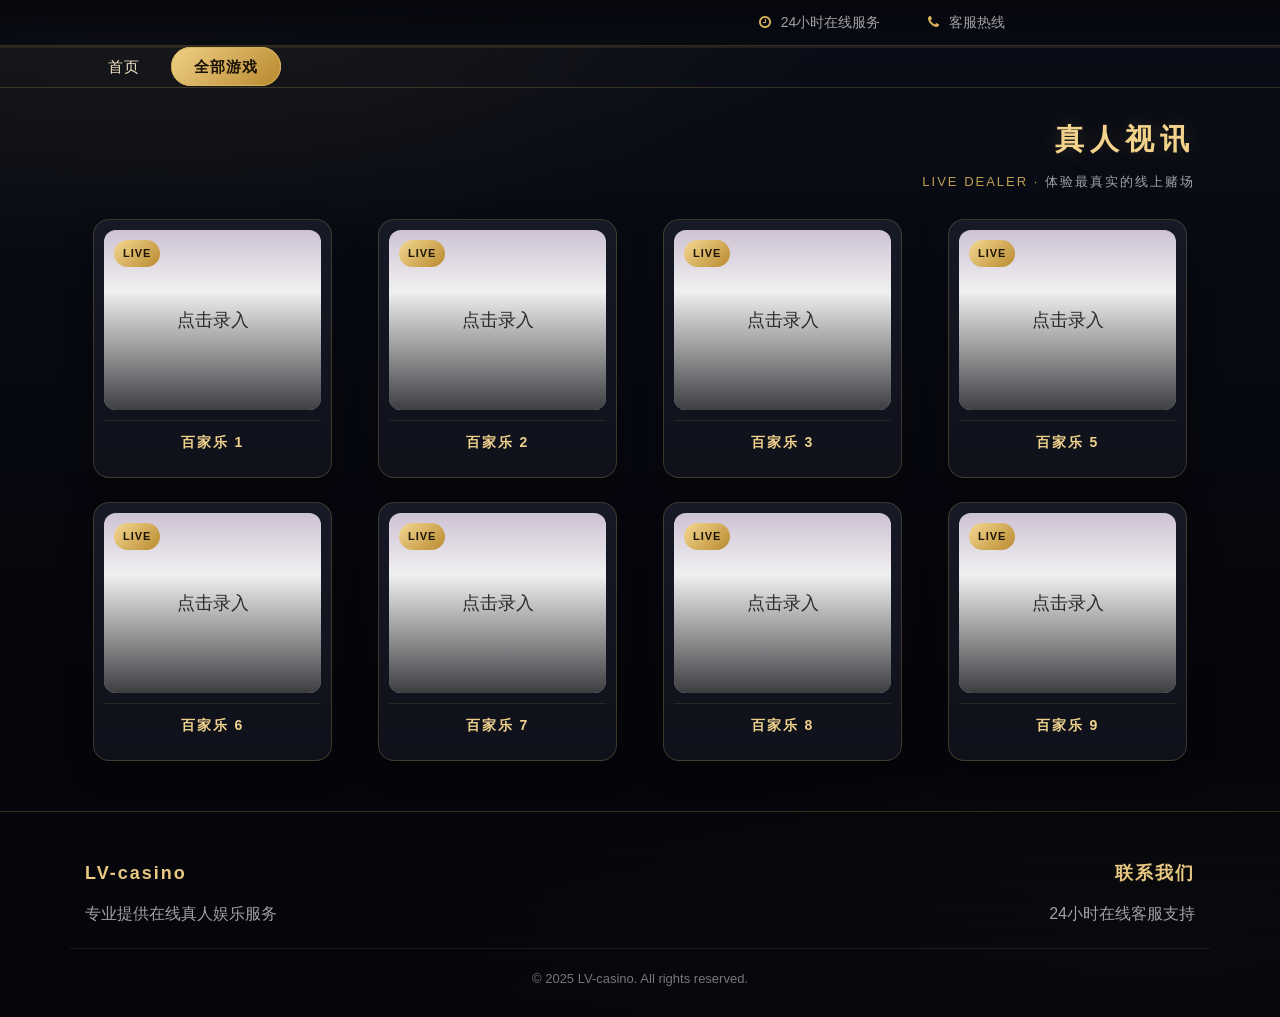
<file: index.html>
﻿<!DOCTYPE html>
<html lang="zh-cn">


<!-- Mirrored from tb.lva-online.vip/index1.html by HTTrack Website Copier/3.x [XR&CO'2014], Sun, 29 Mar 2026 07:07:37 GMT -->
<head>
  <meta charset="utf-8">
  <meta name="viewport" content="width=device-width, initial-scale=1">
  <meta name="description" content="LV-casino - 真人娱乐在线平台">
  <title>LV-casino</title>
  <link href="css/bootstrap.css" rel="stylesheet">
  <link href="css/font-awesome.css" rel="stylesheet">
  <link href="css/custom.css" rel="stylesheet">
</head>

<body>
  <div id="home" class="container-fluid">
    <header class="row header-top">
      <div class="container">
        <div class="row">
          <div class="col-lg-4 col-md-4 col-sm-6 col-xs-12">
            <a class="main-logo" href="#" style="display:none;">
              <img src="assets/img/logo.png" class="main-logo img-responsive" alt="GAME">
            </a>
          </div>
          <div class="col-lg-8 col-md-8 col-sm-6 hidden-xs">
            <div class="header-info text-right">
              <span style="margin-right: 20px;"><i class="fa fa-clock-o"></i> 24小时在线服务</span>
              <span><i class="fa fa-phone"></i> 客服热线</span>
            </div>
          </div>
        </div>
      </div>
    </header>

    <nav class="row home-mega-menu navbar navbar-default">
      <div class="container">
        <div class="navbar-header">
          <button class="navbar-toggle" type="button" data-toggle="collapse" data-target="#main-navbar">
            <span class="icon-bar"></span>
            <span class="icon-bar"></span>
            <span class="icon-bar"></span>
          </button>
        </div>
        <div class="collapse navbar-collapse" id="main-navbar">
          <ul class="nav navbar-nav navbar-center">
            <li><a href="index.html">首页</a></li>
            <li class="active"><a href="#">全部游戏</a></li>
          </ul>
        </div>
      </div>
    </nav>

    <section class="container-fluid featured-bg">
      <div class="container">
        <div class="section-header">
          <div class="section-title-right">
            <h2>真人视讯</h2>
            <p>体验最真实的线上赌场</p>
          </div>
        </div>

        <div class="row auto-clear">
          <div class="col-lg-3 col-md-3 col-sm-6">
            <div class="game-card">
              <div class="thumbr">
                <a class="post-thumb" href="bac1/tb1.html">
                  <span class="play-btn-border" title="立即进入">
                    <i class="fa fa-arrow-right"></i>
                    <span>立即进入</span>
                  </span>
                  <div class="img-responsive" style="display:flex;align-items:center;justify-content:center;background-color:#f0f0f0;min-height:180px;font-size:18px;color:#333;">点击录入</div>
                </a>
              </div>
              <div class="game-title">百家乐 1</div>
            </div>
          </div>

          <div class="col-lg-3 col-md-3 col-sm-6">
            <div class="game-card">
              <div class="thumbr">
                <a class="post-thumb" href="bac2/tb1.html">
                  <span class="play-btn-border" title="立即进入">
                    <i class="fa fa-arrow-right"></i>
                    <span>立即进入</span>
                  </span>
                  <div class="img-responsive" style="display:flex;align-items:center;justify-content:center;background-color:#f0f0f0;min-height:180px;font-size:18px;color:#333;">点击录入</div>
                </a>
              </div>
              <div class="game-title">百家乐 2</div>
            </div>
          </div>

          <div class="col-lg-3 col-md-3 col-sm-6">
            <div class="game-card">
              <div class="thumbr">
                <a class="post-thumb" href="bac3/tb1.html">
                  <span class="play-btn-border" title="立即进入">
                    <i class="fa fa-arrow-right"></i>
                    <span>立即进入</span>
                  </span>
                  <div class="img-responsive" style="display:flex;align-items:center;justify-content:center;background-color:#f0f0f0;min-height:180px;font-size:18px;color:#333;">点击录入</div>
                </a>
              </div>
              <div class="game-title">百家乐 3</div>
            </div>
          </div>

          <div class="col-lg-3 col-md-3 col-sm-6">
            <div class="game-card">
              <div class="thumbr">
                <a class="post-thumb" href="bac5/tb1.html">
                  <span class="play-btn-border" title="立即进入">
                    <i class="fa fa-arrow-right"></i>
                    <span>立即进入</span>
                  </span>
                  <div class="img-responsive" style="display:flex;align-items:center;justify-content:center;background-color:#f0f0f0;min-height:180px;font-size:18px;color:#333;">点击录入</div>
                </a>
              </div>
              <div class="game-title">百家乐 5</div>
            </div>
          </div>

          <div class="col-lg-3 col-md-3 col-sm-6">
            <div class="game-card">
              <div class="thumbr">
                <a class="post-thumb" href="bac6/tb1.html">
                  <span class="play-btn-border" title="立即进入">
                    <i class="fa fa-arrow-right"></i>
                    <span>立即进入</span>
                  </span>
                  <div class="img-responsive" style="display:flex;align-items:center;justify-content:center;background-color:#f0f0f0;min-height:180px;font-size:18px;color:#333;">点击录入</div>
                </a>
              </div>
              <div class="game-title">百家乐 6</div>
            </div>
          </div>

          <div class="col-lg-3 col-md-3 col-sm-6">
            <div class="game-card">
              <div class="thumbr">
                <a class="post-thumb" href="bac7/tb1.html">
                  <span class="play-btn-border" title="立即进入">
                    <i class="fa fa-arrow-right"></i>
                    <span>立即进入</span>
                  </span>
                  <div class="img-responsive" style="display:flex;align-items:center;justify-content:center;background-color:#f0f0f0;min-height:180px;font-size:18px;color:#333;">点击录入</div>
                </a>
              </div>
              <div class="game-title">百家乐 7</div>
            </div>
          </div>

          <div class="col-lg-3 col-md-3 col-sm-6">
            <div class="game-card">
              <div class="thumbr">
                <a class="post-thumb" href="bac8/tb1.html">
                  <span class="play-btn-border" title="立即进入">
                    <i class="fa fa-arrow-right"></i>
                    <span>立即进入</span>
                  </span>
                  <div class="img-responsive" style="display:flex;align-items:center;justify-content:center;background-color:#f0f0f0;min-height:180px;font-size:18px;color:#333;">点击录入</div>
                </a>
              </div>
              <div class="game-title">百家乐 8</div>
            </div>
          </div>

          <div class="col-lg-3 col-md-3 col-sm-6">
            <div class="game-card">
              <div class="thumbr">
                <a class="post-thumb" href="bac9/tb1.html">
                  <span class="play-btn-border" title="立即进入">
                    <i class="fa fa-arrow-right"></i>
                    <span>立即进入</span>
                  </span>
                  <div class="img-responsive" style="display:flex;align-items:center;justify-content:center;background-color:#f0f0f0;min-height:180px;font-size:18px;color:#333;">点击录入</div>
                </a>
              </div>
              <div class="game-title">百家乐 9</div>
            </div>
          </div>


        </div>
      </div>
    </section>

    <footer id="footer" class="container-fluid">
      <div class="container">
        <div class="row">
          <div class="col-lg-6 col-md-6 col-sm-12">
            <h2 class="title">LV-casino</h2>
            <p style="margin-top: 15px;">专业提供在线真人娱乐服务</p>
          </div>
          <div class="col-lg-6 col-md-6 col-sm-12 text-right hidden-xs">
            <h2 class="title">联系我们</h2>
            <p style="margin-top: 15px;">24小时在线客服支持</p>
          </div>
        </div>
        <div class="row copyright-bottom text-center">
          <div class="col-md-12">
            <p>&copy; 2025 LV-casino. All rights reserved.</p>
          </div>
        </div>
      </div>
    </footer>
  </div>

  <script src="js/jquery-1.12.1.min.js"></script>
  <script src="js/bootstrap.min.js"></script>
</body>


<!-- Mirrored from tb.lva-online.vip/index1.html by HTTrack Website Copier/3.x [XR&CO'2014], Sun, 29 Mar 2026 07:07:47 GMT -->
</html>
</file>
<file: css/custom.css>
/* Custom theme: black-gold live casino */

:root {
  --bg-0: #05060b;
  --bg-1: #0a0d17;
  --panel: rgba(16, 18, 28, 0.9);
  --panel-2: rgba(20, 23, 36, 0.96);
  --gold: #d8b45a;
  --gold-2: #b98a2f;
  --gold-soft: rgba(216, 180, 90, 0.26);
  --line: rgba(216, 180, 90, 0.22);
  --text-dim: rgba(255, 255, 255, 0.62);
}

.img-responsive {
  display: block;
  width: 100%;
  height: auto;
}

body {
  background: radial-gradient(1200px 450px at 12% 0%, rgba(216, 180, 90, 0.08), transparent 58%),
              radial-gradient(1300px 420px at 90% 100%, rgba(216, 180, 90, 0.05), transparent 62%),
              linear-gradient(180deg, var(--bg-1) 0%, var(--bg-0) 65%);
  color: #fff;
  min-height: 100vh;
  overflow-x: hidden;
}

#home {
  padding-left: 0;
  padding-right: 0;
}

/* Header */
.header-top {
  background: linear-gradient(180deg, rgba(5, 6, 11, 0.96), rgba(8, 10, 18, 0.86));
  border-bottom: 1px solid var(--line);
  padding: 12px 0;
}

.header-top .row {
  align-items: center;
}

a.main-logo {
  display: inline-block;
  padding: 8px 12px;
  border-radius: 14px;
  background: linear-gradient(140deg, rgba(216, 180, 90, 0.09), rgba(216, 180, 90, 0.02));
  border: 1px solid rgba(216, 180, 90, 0.16);
  box-shadow: 0 10px 22px rgba(0, 0, 0, 0.36);
  transition: all 0.25s ease;
}

img.main-logo {
  display: block;
  width: clamp(104px, 11vw, 128px);
  mix-blend-mode: screen;
  filter: brightness(1.05) contrast(1.08) drop-shadow(0 0 16px rgba(216, 180, 90, 0.38));
}

a.main-logo:hover {
  border-color: rgba(216, 180, 90, 0.32);
  background: linear-gradient(140deg, rgba(216, 180, 90, 0.12), rgba(216, 180, 90, 0.03));
}

.header-info {
  color: var(--text-dim);
  font-size: 14px;
  text-align: right;
}

.header-info span {
  margin-left: 24px;
}

.header-info i {
  color: var(--gold);
  margin-right: 6px;
}

/* Navigation */
.home-mega-menu {
  margin: 0;
  border: 0;
  border-top: 1px solid rgba(216, 180, 90, 0.12);
  border-bottom: 1px solid var(--line);
  background: linear-gradient(90deg, rgba(216, 180, 90, 0.08), rgba(216, 180, 90, 0.02) 32%, rgba(216, 180, 90, 0.08));
  box-shadow: inset 0 1px 0 rgba(216, 180, 90, 0.1);
}

.navbar {
  margin-bottom: 0;
  min-height: auto;
}

.navbar-default {
  background: transparent;
}

.navbar-nav {
  margin: 0;
  padding-left: 0;
  list-style: none;
  display: flex;
  justify-content: flex-start;
  gap: 8px;
  padding: 8px 0;
}

.navbar-nav > li {
  margin: 0;
}

.navbar-default .navbar-nav > li > a {
  color: #f4e4c2;
  padding: 10px 22px;
  border-radius: 999px;
  border: 1px solid transparent;
  letter-spacing: 1px;
  font-size: 15px;
  transition: all 0.22s ease;
}

.navbar-default .navbar-nav > li > a:hover,
.navbar-default .navbar-nav > li > a:focus {
  color: #ffe8b0;
  border-color: rgba(216, 180, 90, 0.5);
  background: rgba(216, 180, 90, 0.09);
}

.navbar-default .navbar-nav > li.active > a {
  color: #191205;
  font-weight: 700;
  border-color: rgba(216, 180, 90, 0.9);
  background: linear-gradient(135deg, #efcf86, var(--gold-2));
}

.navbar-toggle {
  border: 1px solid var(--gold);
  border-radius: 10px;
  padding: 8px 11px;
  margin: 8px 0;
  background: rgba(216, 180, 90, 0.06);
}

.navbar-toggle .icon-bar {
  width: 20px;
  height: 2px;
  background: var(--gold);
  display: block;
  margin: 4px 0;
}

.navbar-collapse {
  border: 0;
  box-shadow: none;
}

/* Hero title */
.featured-bg {
  padding: 30px 0 12px;
}

.section-header {
  display: flex;
  justify-content: flex-end;
  margin-bottom: 16px;
}

.section-title-right {
  text-align: right;
}

.section-title-right h2 {
  margin: 0;
  color: #f3d28b;
  font-size: 29px;
  letter-spacing: 6px;
  font-weight: 700;
  text-transform: uppercase;
  text-shadow: 0 0 22px rgba(216, 180, 90, 0.2);
}

.section-title-right p {
  margin: 10px 0 0;
  color: rgba(255, 255, 255, 0.62);
  letter-spacing: 2px;
  font-size: 13px;
}

.section-title-right p::before {
  content: "LIVE DEALER · ";
  color: rgba(216, 180, 90, 0.88);
}

/* Cards */
.row.auto-clear {
  margin-top: 2px;
}

.game-card {
  border: 1px solid var(--line);
  border-radius: 16px;
  background: linear-gradient(180deg, rgba(23, 26, 39, 0.98), var(--panel));
  box-shadow: 0 12px 28px rgba(0, 0, 0, 0.35);
  margin: 12px 8px;
  overflow: hidden;
  transition: transform 0.25s ease, box-shadow 0.25s ease, border-color 0.25s ease;
}

.game-card:hover {
  transform: translateY(-8px);
  border-color: rgba(216, 180, 90, 0.48);
  box-shadow: 0 18px 34px rgba(0, 0, 0, 0.5), 0 0 0 1px rgba(216, 180, 90, 0.1);
}

.game-card::after {
  content: "";
  position: absolute;
  inset: 0;
  pointer-events: none;
  background: radial-gradient(280px 140px at 50% -10%, rgba(216, 180, 90, 0.12), transparent 66%);
  opacity: 0;
  transition: opacity 0.25s ease;
}

.game-card:hover::after {
  opacity: 1;
}

.game-card .thumbr {
  margin: 10px;
  border-radius: 12px;
  overflow: hidden;
  position: relative;
}

.game-card .thumbr::before {
  content: "LIVE";
  position: absolute;
  top: 10px;
  left: 10px;
  z-index: 3;
  font-size: 11px;
  letter-spacing: 1px;
  font-weight: 700;
  color: #1d1505;
  background: linear-gradient(135deg, #f4d892, var(--gold-2));
  padding: 5px 9px;
  border-radius: 999px;
}

.post-thumb {
  position: relative;
  display: block;
}

.post-thumb::after {
  content: "";
  position: absolute;
  inset: 0;
  background: linear-gradient(180deg, rgba(84, 30, 115, 0.22), transparent 34%, rgba(5, 6, 11, 0.76));
  pointer-events: none;
}

.game-card img {
  width: 100%;
  aspect-ratio: 16 / 9;
  object-fit: cover;
  display: block;
  transition: transform 0.5s ease, filter 0.5s ease;
}

.game-card:hover img {
  transform: scale(1.06);
  filter: brightness(0.86) saturate(1.05);
}

.play-btn-border {
  position: absolute;
  inset: 0;
  background: rgba(3, 4, 8, 0.72);
  border-radius: 12px;
  opacity: 0;
  display: flex;
  flex-direction: column;
  align-items: center;
  justify-content: center;
  transition: opacity 0.22s ease;
}

.game-card:hover .play-btn-border {
  opacity: 1;
}

.play-btn-border i {
  color: #efcf86;
  font-size: 42px;
  margin-bottom: 8px;
}

.play-btn-border span {
  color: #f4deaa;
  font-size: 14px;
  font-weight: 700;
  letter-spacing: 3px;
}

.game-title {
  text-align: center;
  color: #f0d28d;
  margin: 2px 10px 12px;
  padding: 11px 0 12px;
  border-top: 1px solid rgba(216, 180, 90, 0.13);
  font-size: 14px;
  letter-spacing: 2px;
  font-weight: 600;
}

/* Footer */
footer {
  margin-top: 26px;
  padding: 48px 0 28px;
  border-top: 1px solid var(--line);
  background: linear-gradient(180deg, rgba(5, 6, 11, 0.08), rgba(5, 6, 11, 0.75));
}

footer h2.title {
  color: #e9c881;
  margin: 0 0 12px;
  font-size: 18px;
  letter-spacing: 2px;
  font-weight: 700;
}

footer p {
  margin: 0;
  color: var(--text-dim);
}

.copyright-bottom {
  margin-top: 22px;
  padding-top: 20px;
  border-top: 1px solid rgba(216, 180, 90, 0.1);
}

.copyright-bottom p {
  color: rgba(255, 255, 255, 0.45);
  font-size: 13px;
}

/* Desktop navbar state */
@media (min-width: 769px) {
  .navbar-toggle {
    display: none;
  }

  .navbar-collapse.collapse {
    display: block;
    background: transparent;
    padding: 0;
  }
}

/* Tablet and down */
@media (max-width: 992px) {
  .header-info {
    display: none;
  }

  .section-header {
    justify-content: center;
  }

  .section-title-right {
    text-align: center;
  }
}

@media (max-width: 768px) {
  .header-top {
    padding: 10px 0;
  }

  .header-top .row {
    justify-content: center;
  }

  .header-top .col-sm-6 {
    text-align: center;
  }

  a.main-logo {
    padding: 6px 9px;
    border-radius: 12px;
  }

  img.main-logo {
    width: 98px;
  }

  .home-mega-menu {
    background: linear-gradient(90deg, rgba(216, 180, 90, 0.12), rgba(216, 180, 90, 0.03) 32%, rgba(216, 180, 90, 0.12));
  }

  .featured-bg {
    padding-top: 18px;
  }

  .section-title-right h2 {
    font-size: 23px;
    letter-spacing: 4px;
  }

  .section-title-right p {
    font-size: 12px;
    letter-spacing: 1px;
  }

  .section-title-right p::before {
    content: "LIVE · ";
  }

  .navbar-collapse {
    display: none !important;
  }

  .navbar-nav {
    flex-direction: column;
    gap: 4px;
    padding: 4px 0;
  }

  .navbar-default .navbar-nav > li > a {
    text-align: center;
  }

  .game-card img {
    aspect-ratio: 16 / 9;
  }

  footer .text-right {
    text-align: left;
  }
}

@media (max-width: 480px) {
  img.main-logo {
    width: 88px;
  }

  .section-title-right h2 {
    font-size: 20px;
  }

  .game-title {
    font-size: 13px;
  }
}
</file>
